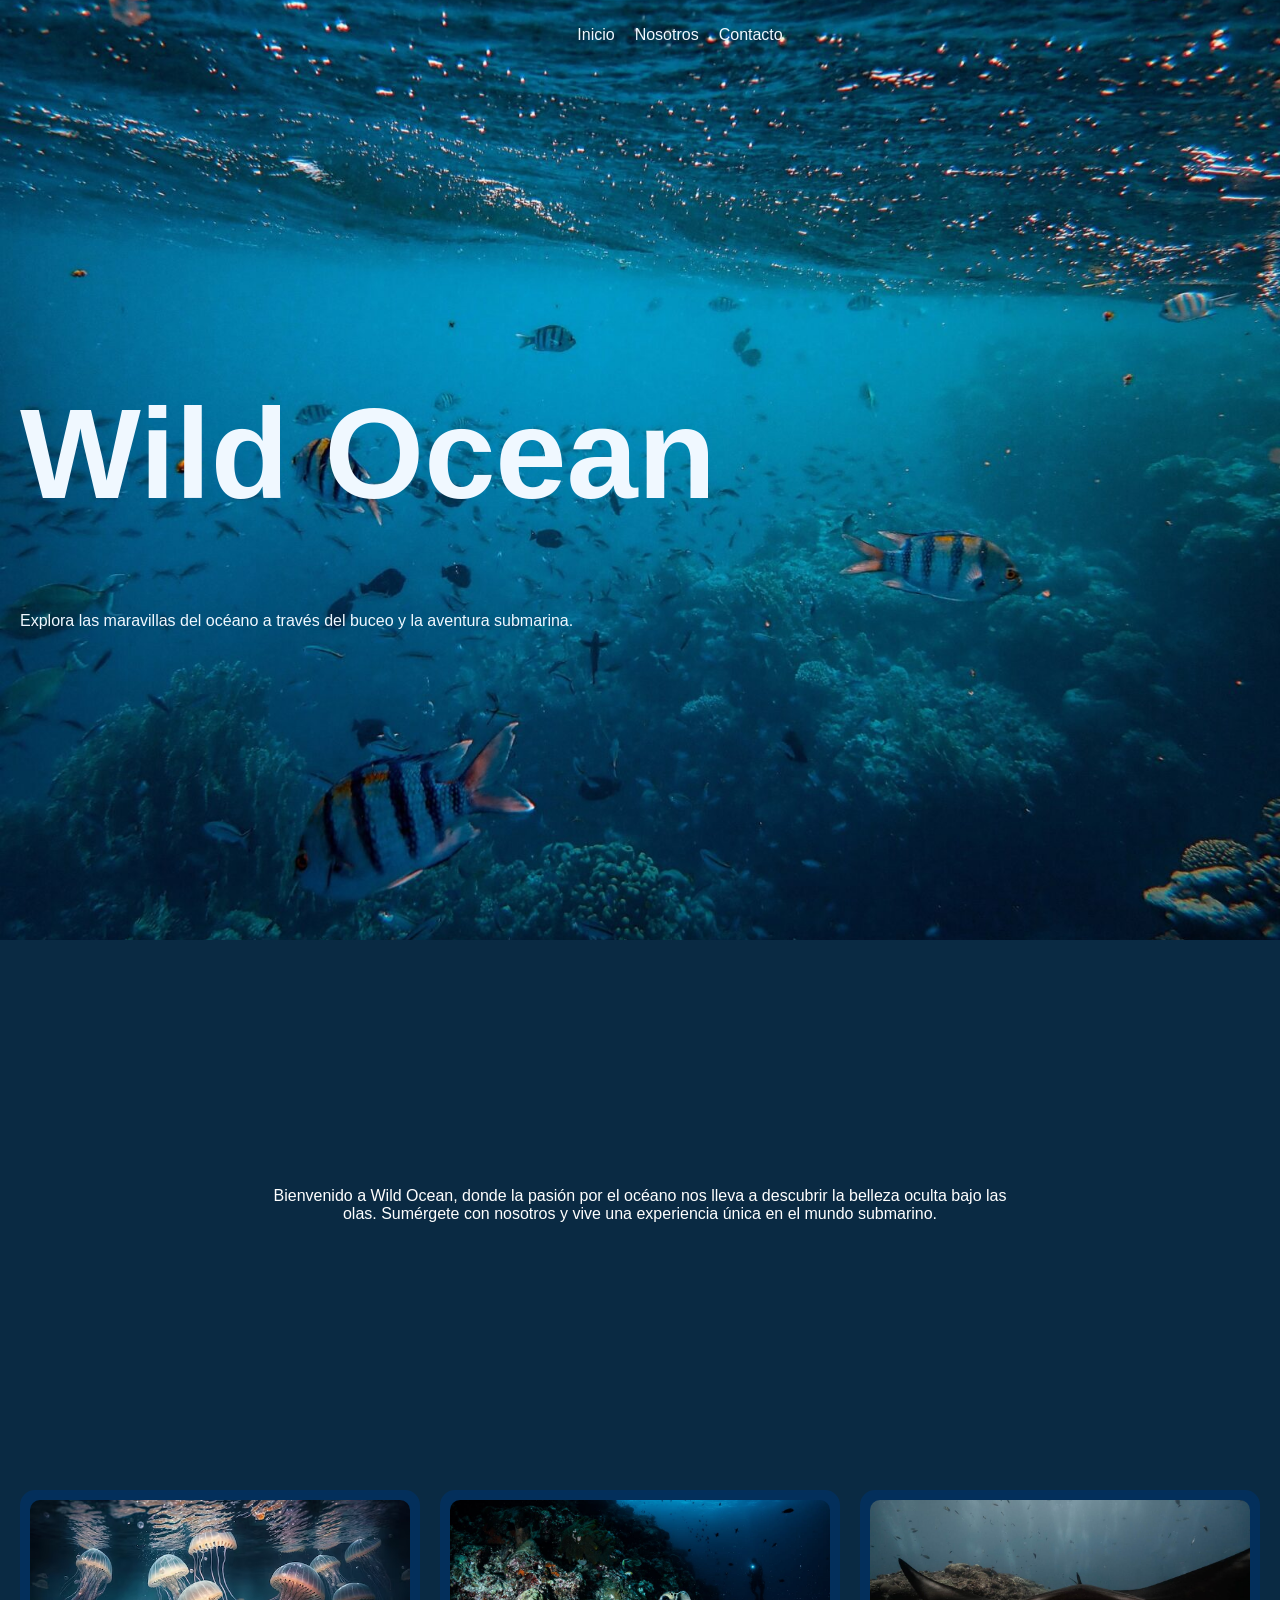
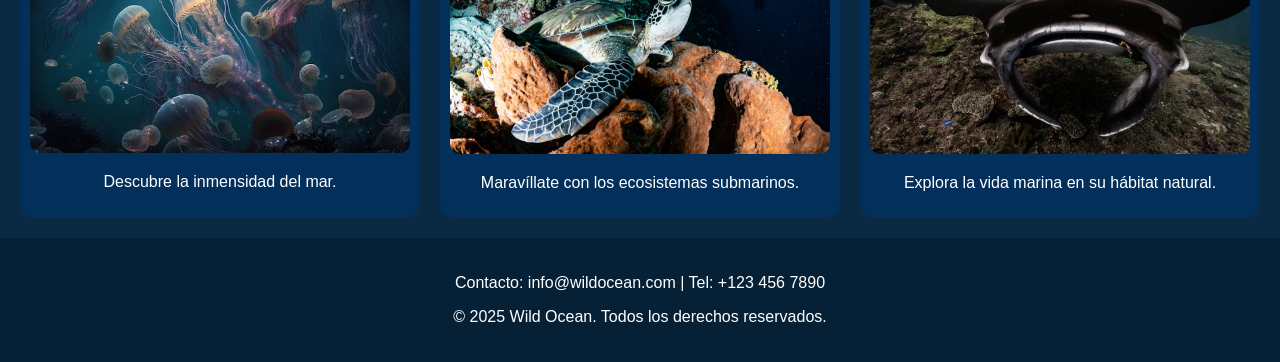
<file: index.html>
<!DOCTYPE html>
<html lang="es">
<head>
    <meta charset="UTF-8">
    <meta name="viewport" content="width=device-width, initial-scale=1.0">
    <title>Wild Ocean</title>
    <link rel="stylesheet" href="styles.css">
</head>
<body>
    <header class="intro">
        <nav class="navbar">
            <ul>
                <li><a href="index.html">Inicio</a></li>
                <li><a href="html/nosotros.html">Nosotros</a></li>
                <li><a href="#contacto">Contacto</a></li>
            </ul>
        </nav>
        <div class="contenido">
            <h1>Wild Ocean</h1>
            <p>Explora las maravillas del océano a través del buceo y la aventura submarina.</p>
        </div>
    </header>
    
    <section class="descripcion">
        <p>Bienvenido a Wild Ocean, donde la pasión por el océano nos lleva a descubrir la belleza oculta bajo las olas. Sumérgete con nosotros y vive una experiencia única en el mundo submarino.</p>
    </section>
    
    <section class="fotos" id="galeria">
        <div class="img-container">
            <img src="assets/medusas.avif" alt="Buceador en el océano">
            <p>Descubre la inmensidad del mar.</p>
        </div>
        <div class="img-container">
            <img src="assets/tortuga.jpg" alt="Corales coloridos">
            <p>Maravíllate con los ecosistemas submarinos.</p>
        </div>
        <div class="img-container">
            <img src="assets/mantaraya.jpg" alt="Peces nadando">
            <p>Explora la vida marina en su hábitat natural.</p>
        </div>
    </section>
    
    <footer class="footer">
        <p>Contacto: info@wildocean.com | Tel: +123 456 7890</p>
        <p>&copy; 2025 Wild Ocean. Todos los derechos reservados.</p>
    </footer>
</body>
</html>
</file>
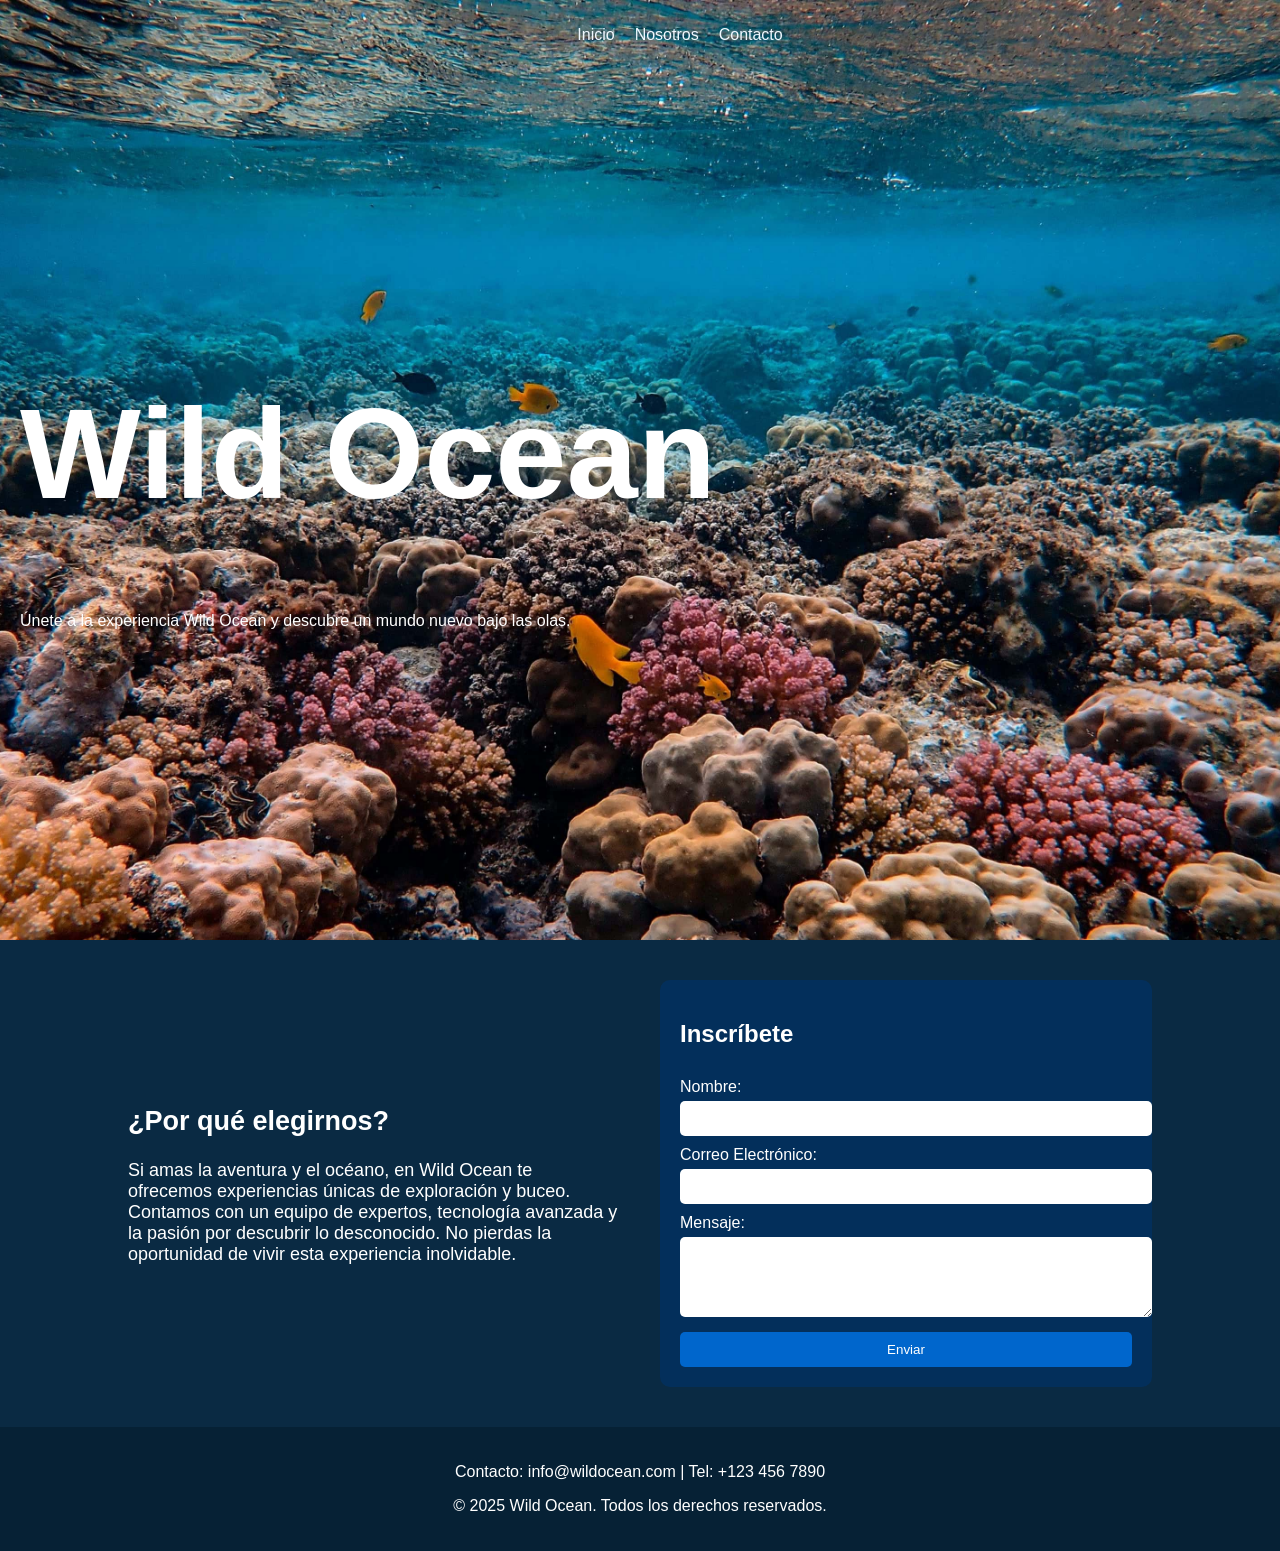
<file: html/contacto.html>
<!DOCTYPE html>
<html lang="es">
<head>
    <meta charset="UTF-8">
    <meta name="viewport" content="width=device-width, initial-scale=1.0">
    <title>Contacto - Wild Ocean</title>
    <link rel="stylesheet" href="../styles.css">
</head>
<body>
    <header class="intro-c">
        <nav class="navbar">
            <ul>
                <li><a href="../index.html">Inicio</a></li>
                <li><a href="nosotros.html">Nosotros</a></li>
                <li><a href="contacto.html">Contacto</a></li>
            </ul>
        </nav>
        <div class="contenido">
            <h1>Wild Ocean</h1>
            <p>Únete a la experiencia Wild Ocean y descubre un mundo nuevo bajo las olas.</p>
        </div>
    </header>
    
    <section class="info" id="info">
        <div class="contacto-info">
            <h2>¿Por qué elegirnos?</h2>
            <p>Si amas la aventura y el océano, en Wild Ocean te ofrecemos experiencias únicas de exploración y buceo. Contamos con un equipo de expertos, tecnología avanzada y la pasión por descubrir lo desconocido. No pierdas la oportunidad de vivir esta experiencia inolvidable.</p>
        </div>
        <div class="formulario"id="formulario">
            <h2>Inscríbete</h2>
            <form>
                <label for="name">Nombre:</label>
                <input type="text" id="name" name="name" required>
                
                <label for="email">Correo Electrónico:</label>
                <input type="email" id="email" name="email" required>
                
                <label for="message">Mensaje:</label>
                <textarea id="message" name="message" rows="4" required></textarea>
                
                <button type="submit">Enviar</button>
            </form>
        </div>
    </section>
    
    <footer class="footer" id="contacto">
        <p>Contacto: info@wildocean.com | Tel: +123 456 7890</p>
        <p>&copy; 2025 Wild Ocean. Todos los derechos reservados.</p>
    </footer>
</body>
</html>
</file>
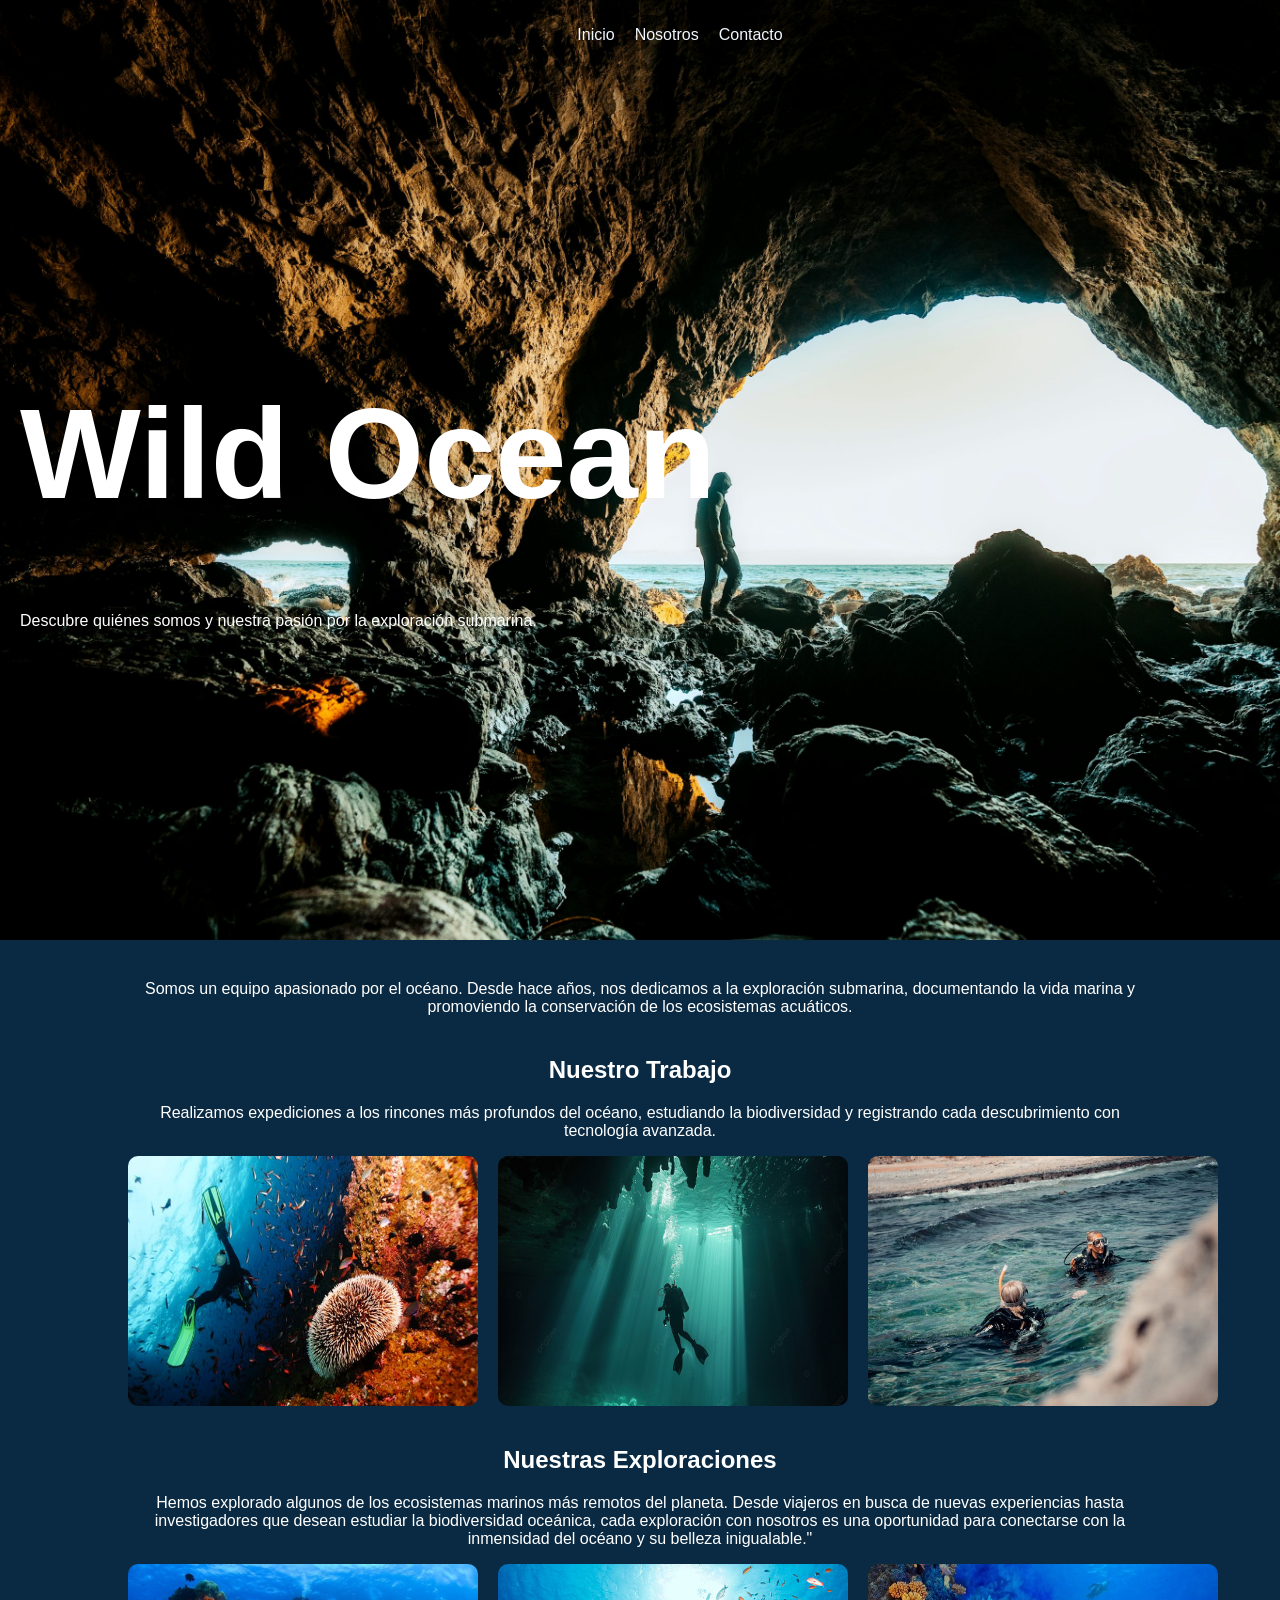
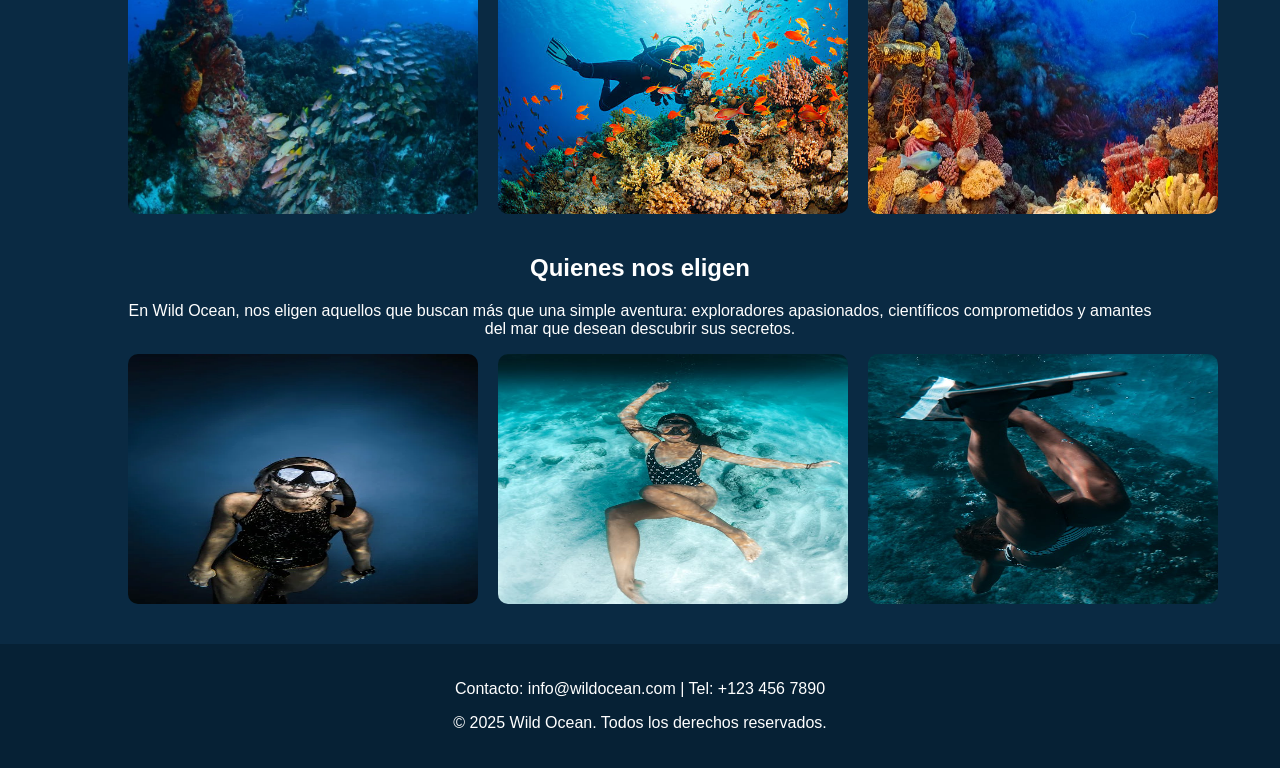
<file: html/nosotros.html>
<!DOCTYPE html>
<html lang="es">
<head>
    <meta charset="UTF-8">
    <meta name="viewport" content="width=device-width, initial-scale=1.0">
    <title>Nosotros - Wild Ocean</title>
    <link rel="stylesheet" href="../styles.css">
</head>
<body>
    <header class="intro-n">
        <nav class="navbar">
            <ul>
                <li><a href="../index.html">Inicio</a></li>
                <li><a href="nosotros.html">Nosotros</a></li>
                <li><a href="contacto.html">Contacto</a></li>
            </ul>
        </nav>
        <div class="contenido">
            <h1>Wild Ocean</h1>
            <p>Descubre quiénes somos y nuestra pasión por la exploración submarina.</p>
        </div>
    </header>
    
    <section class="historia" id="historia">
        <p>Somos un equipo apasionado por el océano. Desde hace años, nos dedicamos a la exploración submarina, documentando la vida marina y promoviendo la conservación de los ecosistemas acuáticos.</p>
    </section>
    
    <section class="trabajo" id="trabajo">
        <h2>Nuestro Trabajo</h2>
        <p>Realizamos expediciones a los rincones más profundos del océano, estudiando la biodiversidad y registrando cada descubrimiento con tecnología avanzada.</p>
        <div class="img-grid">
            <img src="../assets/exploracion de arrecifes.jpg" alt="Equipo explorando arrecifes">
            <img src="../assets/buzo en lo profundo.jpg" alt="Buceadores en aguas profundas">
            <img src="../assets/investigaciones.jpg" alt="Investigadores analizando datos">
        </div>
    </section>
    
    <section class="exploracion" id="exploraciones">
        <h2>Nuestras Exploraciones</h2>
        <p>Hemos explorado algunos de los ecosistemas marinos más remotos del planeta. Desde viajeros en busca de nuevas experiencias hasta investigadores que desean estudiar la biodiversidad oceánica, cada exploración con nosotros es una oportunidad para conectarse con la inmensidad del océano y su belleza inigualable."</p>
        <div class="img-grid">
            <img src="../assets/fauna marina.jpg" alt="Fauna marina en el océano profundo">
            <img src="../assets/buzo fotografiando.jpg" alt="Buzo fotografiando los corales">
            <img src="../assets/corales.jpg" alt="Fotografía de corales únicos">
        </div>
    </section>

    <section class="clientes" id="clientes">
        <h2>Quienes nos eligen</h2>
        <p>En Wild Ocean, nos eligen aquellos que buscan más que una simple aventura: exploradores apasionados, científicos comprometidos y amantes del mar que desean descubrir sus secretos.</p>
        <div class="img-grid">
            <img src="../assets/buzo1.webp" alt="Fauna marina en el océano profundo">
            <img src="../assets/buzo2.jpg" alt="Buzo fotografiando los corales">
            <img src="../assets/buzo3.jpg" alt="Fotografía de corales únicos">
        </div>
    </section>
    
    <footer class="footer">
        <p>Contacto: info@wildocean.com | Tel: +123 456 7890</p>
        <p>&copy; 2025 Wild Ocean. Todos los derechos reservados.</p>
    </footer>
</body>
</html>
</file>
<file: styles.css>
body {
    margin: 0;
    font-family: Arial, sans-serif;
    background-color: #0a2a43;
    color: white;
}
.intro {
    position: relative;
    height: 100vh;
    background: url(assets/intro-peces.jpg) no-repeat center center/cover;
    display: flex;
    flex-direction: column;
    justify-content: center;
    align-items: flex-start;
    padding: 20px;
    color:aliceblue;
}
.navbar {
    position: absolute;
    top: 0;
    width: 100%;
    display: flex;
    justify-content: center;
    padding: 10px 0;
}
.navbar ul {
    list-style: none;
    display: flex;
    gap: 20px;
}
.navbar a {
    color: aliceblue;
    text-decoration: none;
}
.contenido h1{
    font-size: 8em;
    display: flex;
    justify-content: center;
}
.descripcion {
    height: 50vh;
    width: 60%;
    margin: 40px auto;
    text-align: center;
    display: flex;
    align-items: center;
}
.fotos {
    display: grid;
    grid-template-columns: repeat(3, 1fr);
    gap: 20px;
    padding: 20px;
    text-align: center;
}
.img-container {
    background: rgba(0, 51, 102, 0.7);
    padding: 10px;
    border-radius: 15px;
}
.img-container img {
    width: 100%;
    border-radius: 10px;
}
.footer {
    text-align: center;
    padding: 20px;
    background: #062135;
}
.intro-n {
    position: relative;
    height: 100vh;
    background: url(assets/intro-2.jpg) no-repeat center center/cover;
    display: flex;
    flex-direction: column;
    justify-content: center;
    align-items: flex-start;
    padding: 20px;
    color: white;
}

.historia, .trabajo, .exploracion, .clientes {
    width: 80%;
    margin: 40px auto;
    text-align: center;
}
.img-grid {
    display: grid;
    grid-template-columns: repeat(4, 1fr);
    gap: 20px;
    padding: auto;
}
.img-grid img {
    display: flex;
    justify-content: center;
    align-items: center;
    width: 100%;
    border-radius: 10px;
    height: 250px;
    width: 350px;
}
.intro-c {
    position: relative;
    height: 100vh;
    background: url(assets/intro-contacto.jpg) no-repeat center center/cover;
    display: flex;
    flex-direction: column;
    justify-content: center;
    align-items: flex-start;
    padding: 20px;
    color: white;
}

.info {
    display: grid;
    grid-template-columns: 1fr 1fr;
    gap: 40px;
    width: 80%;
    margin: 40px auto;
    align-items: center;
}
.contacto-info {
    text-align: left;
    font-size: 18px;
}
.formulario {
    background: rgba(0, 51, 102, 0.7);
    padding: 20px;
    border-radius: 10px;
}
.formulario form {
    display: flex;
    flex-direction: column;
}
.formulario label {
    margin-top: 10px;
}
.formulario input, .formulario textarea {
    width: 100%;
    padding: 10px;
    margin-top: 5px;
    border-radius: 5px;
    border: none;
}
.formulario button {
    margin-top: 15px;
    padding: 10px;
    background: #0066cc;
    color: white;
    border: none;
    border-radius: 5px;
    cursor: pointer;
}
</file>
